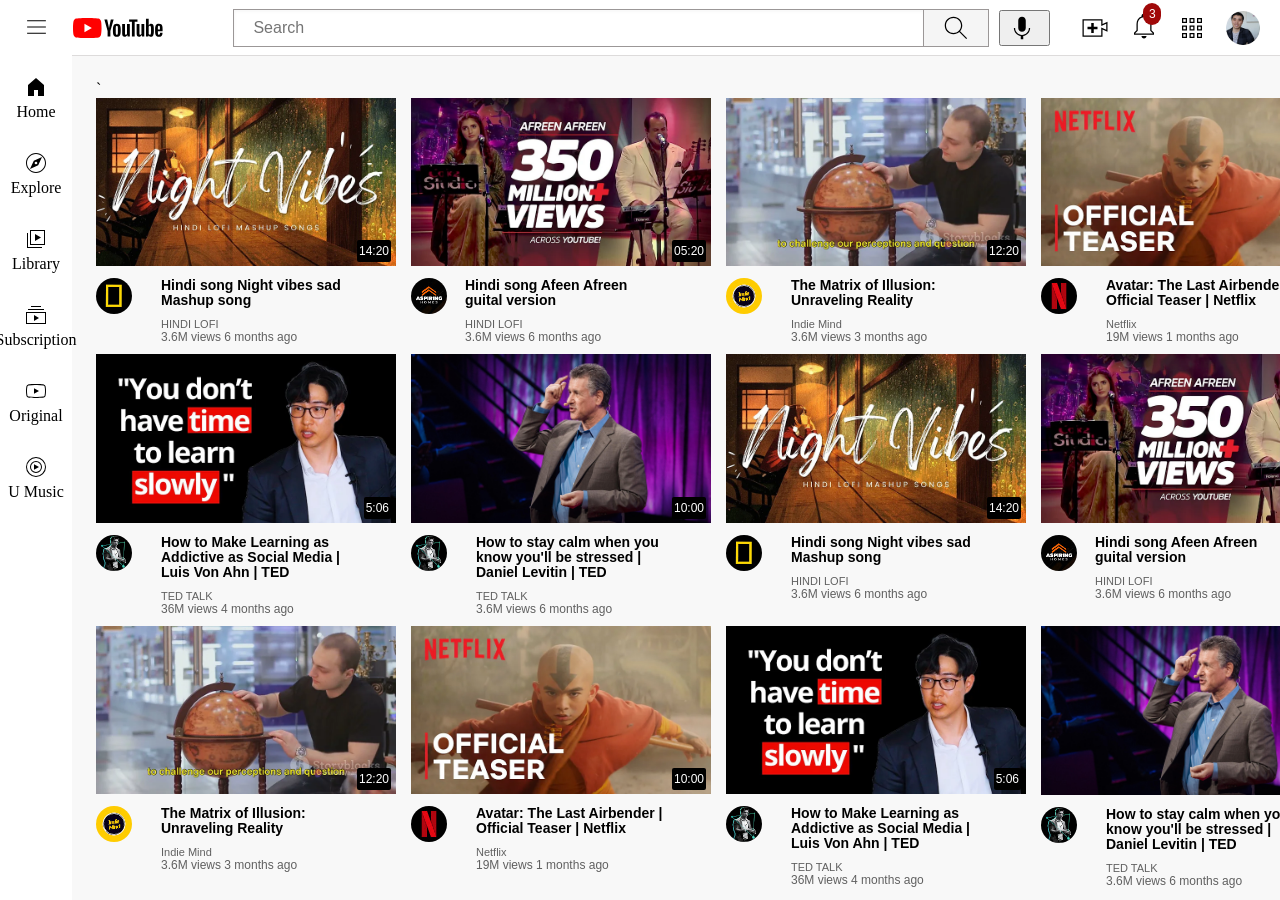
<file: index.html>
<!DOCTYPE html>
<html lang="en">
<head>
    <meta charset="UTF-8">
    <meta name="viewport" content="width=device-width, initial-scale=1.0">
    <title>Youtube</title>
    <link rel="preconnect" href="https://fonts.googleapis.com">
<link rel="preconnect" href="https://fonts.gstatic.com" crossorigin>
<link href="https://fonts.googleapis.com/css2?family=Roboto+Flex:opsz,wght@8..144,300;8..144,400&display=swap"
 rel="stylesheet">
    <link rel="stylesheet" href="style/general.css">`   
    <link rel="stylesheet" href="style/video.css">
    <link rel="stylesheet" href="style/header.css">
    <link rel="stylesheet" href="style/sidebar.css">
</head>
<body>
    <div class="header">
        <!-- left section -->
        <div class="left-section">
           <img class= "hamburger-menu" src="Icon/hamburger-menu.svg" >
            <img class="youtube-logo" src="Icon/youtube-logo.svg">
        </div>
<!-- middle section -->
        <div class="middle-section">
            <input class="Search"  type="text" placeholder=" Search ">

            <button class="search-button">
                <img class="search-icon" src="Icon/search.svg">
            <div class="tooltip">Search</div>
            </button>

            <button class="voice-search-button">
                <img class="voice-search-icon" src="Icon/voice-search-icon.svg">
                <div class="tooltip">Search with your voice</div>
            </button>
        </div>
<!-- right section -->
        <div class="right-section">
          
            <img class="upload-icon"src="Icon/upload.svg">
            <div class="notification-icon-container">
                <img class="notifications-icon"src="Icon/notifications.svg">
            <div class="notification-count">3</div>
            </div>
            
            <img class="youtube-apps-icon"src="Icon/youtube-apps.svg">
            <img class="my-channel"src="Icon/my-channel.jpeg">
        </div>
    </div>
    
    <!-- side-bar -->
    <div class="sidebar"> 
        <div class="sidebar-link">
            <img src="Icon/home.svg">
            <div>Home</div>
        </div>
        <div class="sidebar-link">
            <img src="Icon/explore.svg">
        <div>Explore</div>
        </div>
        <div class="sidebar-link">
            <img src="Icon/library.svg">
            <div>Library</div>
        </div>
        <div class="sidebar-link">
            <img src="Icon/subscriptions.svg">
            <div>Subscription</div>
        </div>
        <div class="sidebar-link">
            <img src="Icon/originals.svg">
            <div>Original</div>
        </div>
        <div class="sidebar-link">
            <img src="Icon/youtube-music.svg">
            <div>U Music</div>
        </div>
    </div>
    
    <!-- >>>>>>>>>>>>>>>>>>>>>>>>>>>>>>>>>>>>>>>>>>>>>>>>>>>>>>>>>>>>>>>>>>>>>>>>>>>>>>>>>>>>>>> -->
    <div class="video-info-grid">

        <div class="video-preview">
            <div class="thumbnail-row">
                <img class="thumbnail" src="pic/photo2.webp"><br>  
            <div class="video-time">14:20</div>
            </div>
            <div class="video-info-grid">
                <div class="channel-picture">
                    <img class="profile-pic" src="video_icon/photo2.jpg">
                </div>
                <div class="video-info"> 
                    <p class="video-title">
                    Hindi song  Night vibes sad Mashup song 
                    </p>
                        <p class="video-type">
                            HINDI LOFI
                            </p>
                            <p class="video-author">
                                3.6M views 6 months ago
                            </p>
                 </div>  
            </div>    
        </div>
    <!-- >>>>>>>>>>>>>>>>>>>>>>>>>>>>>>>>>>>>>>>>>>>>>>>>>>>>>>>>>>>>>>>>>>>>>>>>>>>>>>>>>>>>>>> -->
    
    <div class="video-preview">
        <div class="thumbnail-row">
            <img class="thumbnail" src="pic/photo3.webp"><br>  
            <div class="video-time">05:20</div>
        </div>
        <div>
            <div class="channel-picture">
                <img class="profile-pic" src="video_icon/photo3.jpg">
            </div>
            <div class="video-info"> 
                <p class="video-title">
                Hindi song  Afeen Afreen guital version
                </p>
                    <p class="video-type">
                        HINDI LOFI
                        </p>
                        <p class="video-author">
                            3.6M views 6 months ago
                        </p>
             </div>  
        </div>    
    </div>
    <!-- >>>>>>>>>>>>>>>>>>>>>>>>>>>>>>>>>>>>>>>>>>>>>>>>>>>>>>>>>>>>>>>>>>>>>>>>>>>>>>>>>>>>> -->
    <div class="video-preview">
        <div class="thumbnail-row">
            <img class="thumbnail" src="pic/photo4.webp"><br> 
            <div class="video-time">12:20</div>
        </div>
        <div class="video-info-grid">
            <div class="channel-picture">
                <img class="profile-pic" src="video_icon/photo4.jpg">
            </div>
            <div class="video-info"> 
                <p class="video-title">
                    The Matrix of Illusion: Unraveling Reality
                </p>
                    <p class="video-type">
                        Indie Mind
                        </p>
                        <p class="video-author">
                            3.6M views 3 months ago
                        </p>
             </div>  
        </div>    
    </div>
    <!-- >>>>>>>>>>>>>>>>>>>>>>>>>>>>>>>>>>>>>>>>>>>>>>>>>>>>>>>>>>>>>>>>>>>>> -->
    <div class="video-preview">
        <div class="thumbnail-row">
            <img class="thumbnail" src="pic/photo5.webp"><br> 
            <div class="video-time">10:00</div>
        </div>
        <div class="video-info-grid">
            <div class="channel-picture">
                <img class="profile-pic" src="video_icon/photo5.jpg">
            </div>
            <div class="video-info"> 
                <p class="video-title">
                    Avatar: The Last Airbender | Official Teaser | Netflix 
                </p>
                    <p class="video-type">
                        Netflix
                        </p>
                        <p class="video-author">
                            19M views 1 months ago
                        </p>
             </div>  
        </div>    
    </div>
    <!-- >>>>>>>>>>>>>>>>>>>>>>>>>>>>>>>>>>>>>>>>>>>>>>>>>>>>>> -->
    <div class="video-preview">
        <div class="thumbnail-row">
            <img class="thumbnail" src="pic/photo6.webp"><br> 
            <div class="video-time">5:06</div>
        </div>
        <div class="video-info-grid">
            <div class="channel-picture">
                <img class="profile-pic" src="video_icon/photo6.jpg">
            </div>
            <div class="video-info"> 
                <p class="video-title">
                    How to Make Learning as Addictive as Social Media | Luis Von Ahn | TED 
                </p>
                    <p class="video-type">
                       TED TALK
                        </p>
                        <p class="video-author">
                            36M views 4 months ago
                        </p>
             </div>  
        </div>    
    </div>
    <!-- >>>>>>>>>>>>>>>>>>>>>>>>>>>>>>>>>>>>>>>>>> -->
    <div class="video-preview">
        <div class="thumbnail-row">
            <img class="thumbnail" src="pic/photo7.jpg"><br> 
            <div class="video-time">10:00</div>
        </div>
        <div class="video-info-grid">
            <div class="channel-picture">
                <img class="profile-pic" src="video_icon/photo6.jpg">
            </div>
            <div class="video-info"> 
                <p class="video-title">
                    How to stay calm when you know you'll be stressed | Daniel Levitin | TED
                </p>
                    <p class="video-type">
                        TED TALK
                        </p>
                        <p class="video-author">
                            3.6M views 6 months ago
                        </p>
             </div>  
        </div>    
    </div>

<!-- 222222222222222222222222222222222222222222222222222222222222 -->

<div class="video-preview">
    <div class="thumbnail-row">
        <img class="thumbnail" src="pic/photo2.webp"><br>  
    <div class="video-time">14:20</div>
    </div>
    <div class="video-info-grid">
        <div class="channel-picture">
            <img class="profile-pic" src="video_icon/photo2.jpg">
        </div>
        <div class="video-info"> 
            <p class="video-title">
            Hindi song  Night vibes sad Mashup song 
            </p>
                <p class="video-type">
                    HINDI LOFI
                    </p>
                    <p class="video-author">
                        3.6M views 6 months ago
                    </p>
         </div>  
    </div>    
</div>
<!-- >>>>>>>>>>>>>>>>>>>>>>>>>>>>>>>>>>>>>>>>>>>>>>>>>>>>>>>>>>>>>>>>>>>>>>>>>>>>>>>>>>>>>>> -->

<div class="video-preview">
<div class="thumbnail-row">
    <img class="thumbnail" src="pic/photo3.webp"><br>  
    <div class="video-time">05:20</div>
</div>
<div>
    <div class="channel-picture">
        <img class="profile-pic" src="video_icon/photo3.jpg">
    </div>
    <div class="video-info"> 
        <p class="video-title">
        Hindi song  Afeen Afreen guital version
        </p>
            <p class="video-type">
                HINDI LOFI
                </p>
                <p class="video-author">
                    3.6M views 6 months ago
                </p>
     </div>  
</div>    
</div>
<!-- >>>>>>>>>>>>>>>>>>>>>>>>>>>>>>>>>>>>>>>>>>>>>>>>>>>>>>>>>>>>>>>>>>>>>>>>>>>>>>>>>>>>> -->
<div class="video-preview">
<div class="thumbnail-row">
    <img class="thumbnail" src="pic/photo4.webp"><br> 
    <div class="video-time">12:20</div>
</div>
<div class="video-info-grid">
    <div class="channel-picture">
        <img class="profile-pic" src="video_icon/photo4.jpg">
    </div>
    <div class="video-info"> 
        <p class="video-title">
            The Matrix of Illusion: Unraveling Reality
        </p>
            <p class="video-type">
                Indie Mind
                </p>
                <p class="video-author">
                    3.6M views 3 months ago
                </p>
     </div>  
</div>    
</div>
<!-- >>>>>>>>>>>>>>>>>>>>>>>>>>>>>>>>>>>>>>>>>>>>>>>>>>>>>>>>>>>>>>>>>>>>> -->
<div class="video-preview">
<div class="thumbnail-row">
    <img class="thumbnail" src="pic/photo5.webp"><br> 
    <div class="video-time">10:00</div>
</div>
<div class="video-info-grid">
    <div class="channel-picture">
        <img class="profile-pic" src="video_icon/photo5.jpg">
    </div>
    <div class="video-info"> 
        <p class="video-title">
            Avatar: The Last Airbender | Official Teaser | Netflix 
        </p>
            <p class="video-type">
                Netflix
                </p>
                <p class="video-author">
                    19M views 1 months ago
                </p>
     </div>  
</div>    
</div>
<!-- >>>>>>>>>>>>>>>>>>>>>>>>>>>>>>>>>>>>>>>>>>>>>>>>>>>>>> -->
<div class="video-preview">
<div class="thumbnail-row">
    <img class="thumbnail" src="pic/photo6.webp"><br> 
    <div class="video-time">5:06</div>
</div>
<div class="video-info-grid">
    <div class="channel-picture">
        <img class="profile-pic" src="video_icon/photo6.jpg">
    </div>
    <div class="video-info"> 
        <p class="video-title">
            How to Make Learning as Addictive as Social Media | Luis Von Ahn | TED 
        </p>
            <p class="video-type">
               TED TALK
                </p>
                <p class="video-author">
                    36M views 4 months ago
                </p>
     </div>  
</div>    
</div>
<!-- >>>>>>>>>>>>>>>>>>>>>>>>>>>>>>>>>>>>>>>>>> -->
<div class="video-preview">
<div class="thumbnail-row">
    <img class="thumbnail" src="pic/photo7.jpg"><br> 
    <div class="video-time">10:00</div>
</div>
<div class="video-info-grid">
    <div class="channel-picture">
        <img class="profile-pic" src="video_icon/photo6.jpg">
    </div>
    <div class="video-info"> 
        <p class="video-title">
            How to stay calm when you know you'll be stressed | Daniel Levitin | TED
        </p>
            <p class="video-type">
                TED TALK
                </p>
                <p class="video-author">
                    3.6M views 6 months ago
                </p>
     </div>  
</div>    
</div>
</div>

    </div>
    
</body>
</html>
</file>
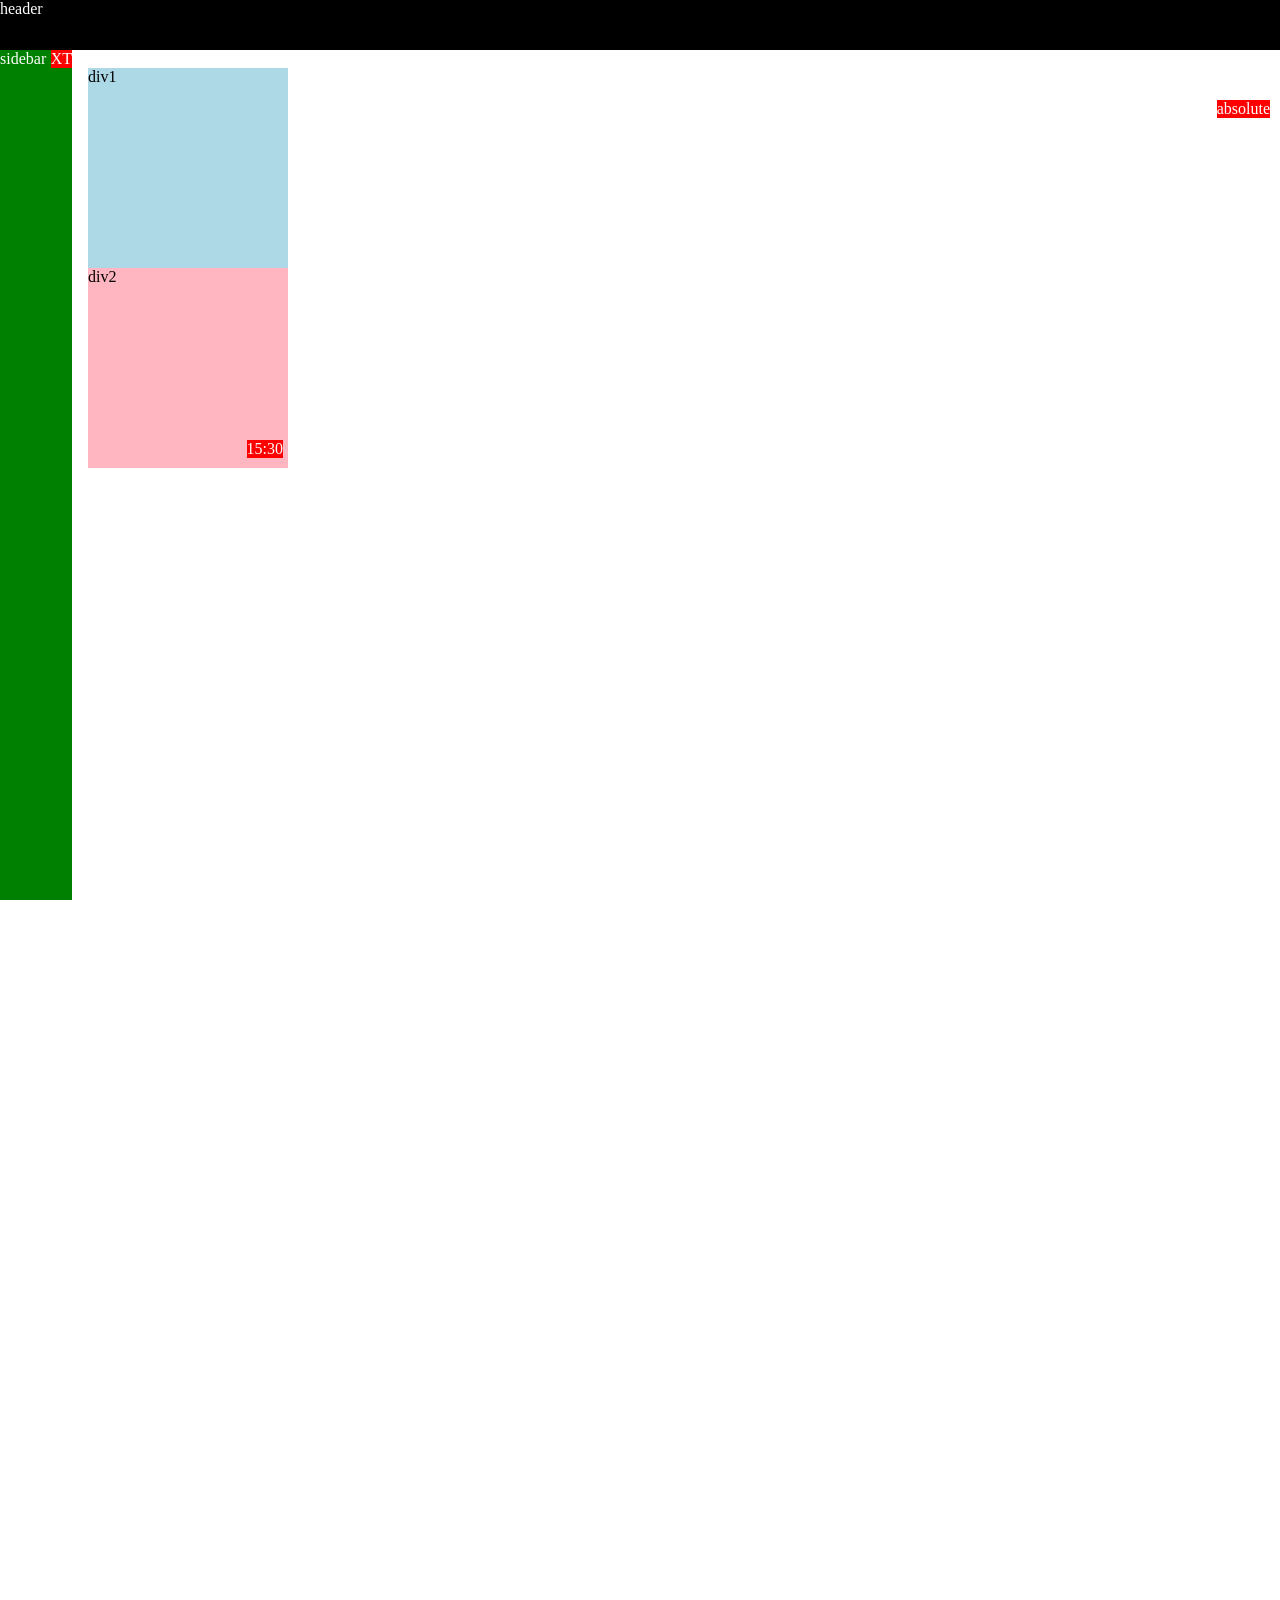
<file: position.html>
<!DOCTYPE html>
<html lang="en">
<head>
    <meta charset="UTF-8">
    <meta name="viewport" content="width=device-width, initial-scale=1.0">
    <title>positionpractice</title>
</head>
<body style="padding-top: 60px;
padding-left: 80px;
height: 3000px;">
    
    
    <div style="
    background-color: black;
     color: white;
    position: fixed;
    top: 0;
    height: 50px;
    left: 0;
    right: 0;
    ">
    header</div>
    <div style="background-color: green;
    position: fixed;
    color: white;
    bottom: 0;
    left: 0;
    top: 50px;
    width: 72px;
    ">sidebar
    
    <div style="
    position: absolute;
    background-color: red;
    color: white;
    right: 0px;
    top: 0px;

    ">XT</div>
    </div>

    <div style="
    position: absolute;
    background-color: red;
    color: white;
    right: 10px;
    top: 100px;

    ">absolute
    </div>
    
    <div style="background-color: lightblue;
    height: 200px;
    width: 200px;">
    div1
    </div>
    
    <div style=
    "background-color: lightpink;
    height: 200px;
    width: 200px;
    position: relative;">
    div2

    <div style="
    position: absolute;
    background-color: red;
    color: white;
    bottom: 10px;
    right: 5px;

    ">15:30
    </div>
    </div>
</body>
</html>
</file>
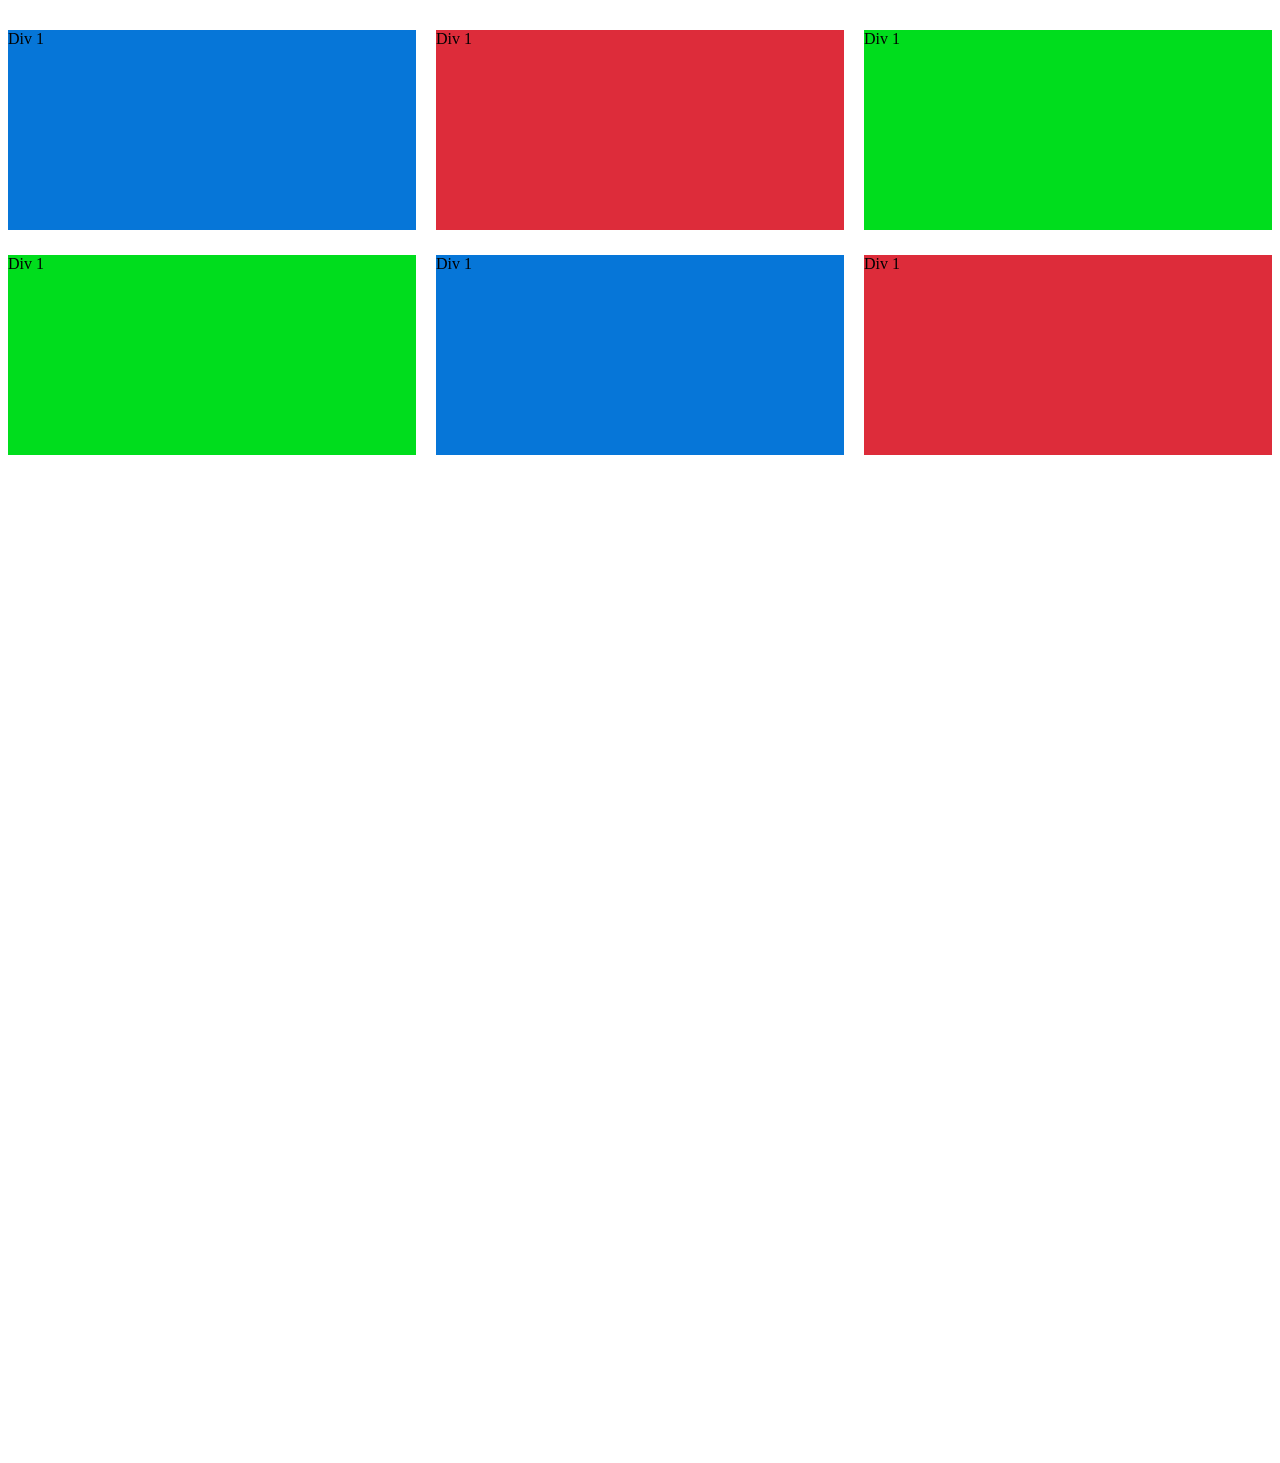
<file: txt.html>
<!DOCTYPE html>
<html lang="en">
<head>
    <meta charset="UTF-8">
    <meta name="viewport" content="width=device-width, initial-scale=1.0">
    <title>flex_practice</title>
</head>
<body style="padding-bottom: 1000px;">

    
<div style="
display: grid;
margin-top: 30px;
grid-template-columns: 1fr 1fr 1fr;
column-gap: 20px;
row-gap: 25px;"
>
<div style="background-color: rgb(6, 118, 216);height: 200px;"> Div 1</div>
<div style="background-color: rgb(221, 44, 58);height: 200px"> Div 1</div>
<div style="background-color: rgb(0, 221, 29);height: 200px"> Div 1</div>
<div style="background-color: rgb(0, 221, 29);height: 200px"> Div 1</div>
<div style="background-color: rgb(6, 118, 216);height: 200px;"> Div 1</div>
<div style="background-color: rgb(221, 44, 58);height: 200px"> Div 1</div>

</div>



</body>
</html>
    <!-- <div style="
        display: grid;
        grid-template-columns: 50px 50px;">
        <div style="background-color: rgb(6, 118, 216);"> Div 1</div>
        <div style="background-color: rgb(221, 44, 58);"> Div 1</div>
    </div>
    
     <div style="
        
        display: grid;
        margin-top: 30px;
        
        grid-template-columns: 50px 50px;">
        <div style="background-color: rgb(6, 118, 216);"> Div 1</div>
        <div style="background-color: rgb(221, 44, 58);"> Div 1</div>
    </div>

    <div style="
    display: grid;
    margin-top: 30px;
    grid-template-columns: 50px 1fr;">
    <div style="background-color: rgb(6, 118, 216);"> Div 1</div>
    <div style="background-color: rgb(221, 44, 58);"> Div 1</div>
</div> -->
</file>
<file: style/general.css>
p {
    font-family: Roboto, Arial;
    margin-bottom: 0;
    margin-top: 0;
}
body{
    margin: 0;
    padding-top: 80px;
    padding-left: 96px;
    padding-right: 24px;
    background-color:rgb(248, 248, 248) ;
    }
</file>
<file: style/video.css>
.thumbnail{
            /* Video tumbnail picture */
            width: 100%;
            cursor: pointer;
            /*height: 280px;
            object-fit: contain;
            object-position: right; 
             object position se eright or left kis side focus chahiye ye pta lgaya jata hai */
        }
        
        .video-title{
            /* video ka naam  */
            margin-top: 0;
            font-size: 14px;
            font-weight: 700;
            line-height: 15px;
            margin-bottom: 10px;
        }
        
        /* channel profile picture or the icon */
        .channel-picture{
            display:inline-block;
            width: 50px;
            vertical-align: top;
            border-radius: 40px;
            
        }
        .video-info{
            /* video info class (name of video,channel name, views)*/
            display: inline-block;
            width: 200px;
            vertical-align: top;
            margin-right: 5px;
            left: 5px;
            

        }
        .profile-pic{
            width: 36px;  
            border-radius: 30px;
            cursor:pointer ;
            
        }
       .thumbnail-row{
        margin-bottom: 8px;
        position: relative;
       }
       .video-type{
       font-size: 11px;
       color: rgb(96, 96, 96);
       margin-top: 10px;
       }
       .video-author{
        /* views class */
        font-size: 12px;
        color: rgb(96, 96, 96);
    }

     /* .video-preview{
        width: 300px;
        display: grid;
        vertical-align: top;
        margin-right: 15px;
    } */
    
    .video-info-grid{
        display: grid;
        grid-template-columns:  1fr 1fr 1fr 1fr;
        column-gap: 15px;
        row-gap: 10px;
    }
    .video-time{
        font-family: Robot,Arial;
        font-size: 12px;
        font-weight: 500;
        padding-left: 2px;
        padding-right: 2px;
        padding-bottom: 4px;
        padding-top: 4px;
        border-radius: 2px;
background-color: black;
color: white;
position: absolute;
bottom: 8px;
right: 5px;

}
</file>
<file: style/header.css>
.header{
    height: 55px;
    display: flex;
    flex-direction: row;
    position: fixed;
    /* When you will scroll down the header will be at the top */
    z-index: 100;
    top: 0;
    left: 0;
    right: 0;
    background-color: white;
   border-bottom-width: 1px;
   border-bottom-style: solid;
   border-bottom-color: rgb(221, 219, 219);
    
}
.left-section{
    display: flex;
    align-items: center;

}
.hamburger-menu{
    height: 25px;
    margin-left: 24px;
    margin-right: 24px;
    
    }
.youtube-logo{
    height: 20px;
    }
    
.middle-section{
    
    flex: 1;
    margin-left: 70px;
   margin-right: 30px;
   max-width: 200;
   display: flex;
   align-items: center;
   
}

.right-section{
   
    margin-right: 20px;
    width: 180px;
    display: flex;
    align-items: center;
    justify-content: space-between;
    flex-shrink: 0;
}

.search-icon{
    height: 30px;
    
    
    
}
.voice-search-icon{
height: 30px;
margin-right: 5px;


}

.search-button{
    height: 38px;
    width: 66px;
    margin-left: -1px;
    background-color: rgb(245, 245, 245);
    border-width: 1px;
    border-style: solid;
    border-color: rgba(155, 151, 151);
    margin-right: 10px;
  
    
}
.search-button,.voice-search-button{
    position: relative;
    display: flex;
    align-items: center;
    justify-content: center;
}



.search-button .tooltip,.voice-search-button .tooltip{
    position: absolute;
    background-color: rgb(194, 191, 191);
    color: rgb(0, 0, 0);
    padding-bottom: 4px;
    padding-top: 4px;
    padding-left: 8px;
    padding-right: 8px;
    border-radius: 5px;
    bottom: -30px;
    opacity: 0;
    transition:opacity 0.15s ;
    pointer-events: none;
    white-space: nowrap;
}

.search-button:hover .tooltip,
.voice-search-button:hover .tooltip{
    opacity: 1;
}
.voice-seaarch-button{
    height: 40px;
    width: 40px;
    border-radius: 20px;
    border: none;
}

/* search bar */
.Search{
    flex: 1;
    height: 34px;
    padding-left: 15px;
    font-size: 16px;
    border-color: rgb(155, 151, 151);
    border-width: 1px;
    border-style: solid;
    box-shadow :inset 1px 2px 3px 
    rgba(112, 111, 111, 0.05);
    width: 0;

}
.Search::placeholder{
    font-family: Roboto,Arial ;
    font-size: 16px;
}
/* right */
.upload-icon{
    height: 30px;

}

.notifications-icon{
    height: 30px;
}
.notification-icon-container{
position: relative;
}
.notification-count{
position: absolute;
top: -8px;
right: -2px;
background-color: rgb(160, 9, 9);
color: white;
font-family: Roboto,Arial;
font-size: 12px;
padding-left: 6px;
padding-right: 5px;
padding-top: 4px;
padding-bottom: 4px;
border-radius: 5000px;
}
.youtube-apps-icon{
    height: 30px;
}

.my-channel{
    height: 34px;
    border-radius: 16px;
}
</file>
<file: style/sidebar.css>
.sidebar{
    position: fixed;
    left: 0;
    bottom: 0;
    top: 55px;
    background-color: white;
    width: 72px;
    z-index:200;
    padding-top: 5px;
    
    
}
.sidebar-link{
    height: 76px;
   display: flex;
   justify-content: center;
   align-items:center;
    flex-direction: column;
    cursor: pointer;
    
}
.sidebar-link:hover{
    background-color: rgb(153, 153, 153);
}
.sidebar-link img{
    height: 24px;
    margin-bottom: 4px;
    
}
</file>
